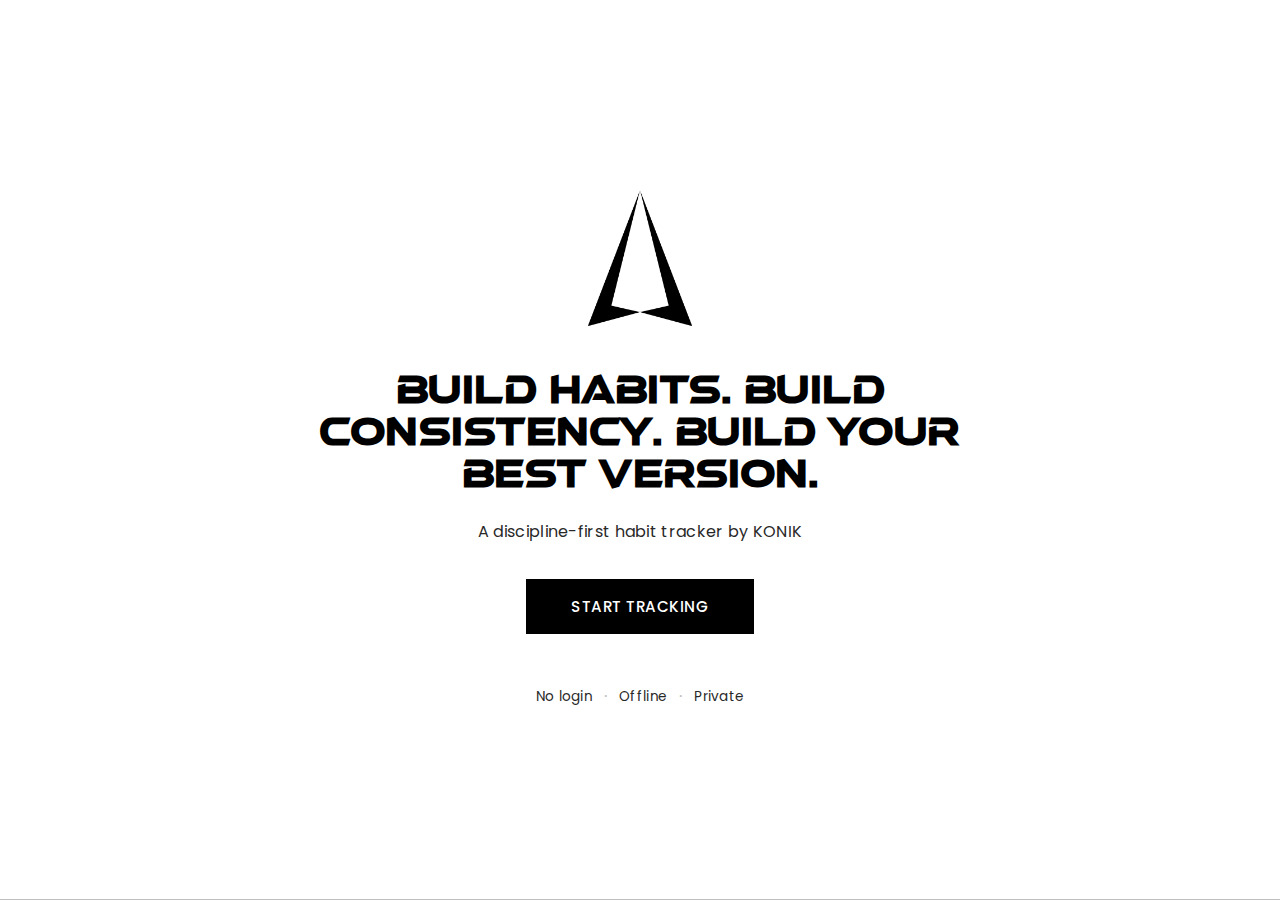
<file: index.html>
<!DOCTYPE html>
<html lang="en">
<head>
    <meta charset="UTF-8">
    <meta name="viewport" content="width=device-width, initial-scale=1.0">
    <meta name="description" content="A discipline-first habit tracker by KONIK. Build consistency through systematic tracking. No login. Offline. Private.">
    <meta name="keywords" content="habit tracker, discipline, consistency, KONIK, progress tracking, habits">
    <meta name="author" content="KONIK">
    <meta name="theme-color" content="#000000">
    <title>KONIK Progress Tracker - Make It Happen</title>
    <link rel="stylesheet" href="styles.css">
    <link rel="preconnect" href="https://fonts.googleapis.com">
    <link rel="preconnect" href="https://fonts.gstatic.com" crossorigin>
    <link href="https://fonts.googleapis.com/css2?family=Poppins:wght@300;400;500;600;700&display=swap" rel="stylesheet">
</head>
<body>
    <!-- Hero Landing Section -->
    <section class="hero-section">
        <div class="hero-container">
            <img src="KONIK NEW - BLACK.png" alt="KONIK" class="hero-logo">
            <h1 class="hero-headline">Build habits. Build consistency. Build your best version.</h1>
            <p class="hero-subtext">A discipline-first habit tracker by KONIK</p>
            <button class="btn-hero" id="startTrackingBtn">Start Tracking</button>
            <div class="trust-labels">
                <span class="trust-label">No login</span>
                <span class="trust-separator">·</span>
                <span class="trust-label">Offline</span>
                <span class="trust-separator">·</span>
                <span class="trust-label">Private</span>
            </div>
        </div>
    </section>

    <script>
        // Redirect to app when Start Tracking is clicked
        document.getElementById('startTrackingBtn').addEventListener('click', () => {
            window.location.href = 'app.html';
        });
    </script>
</body>
</html>
</file>
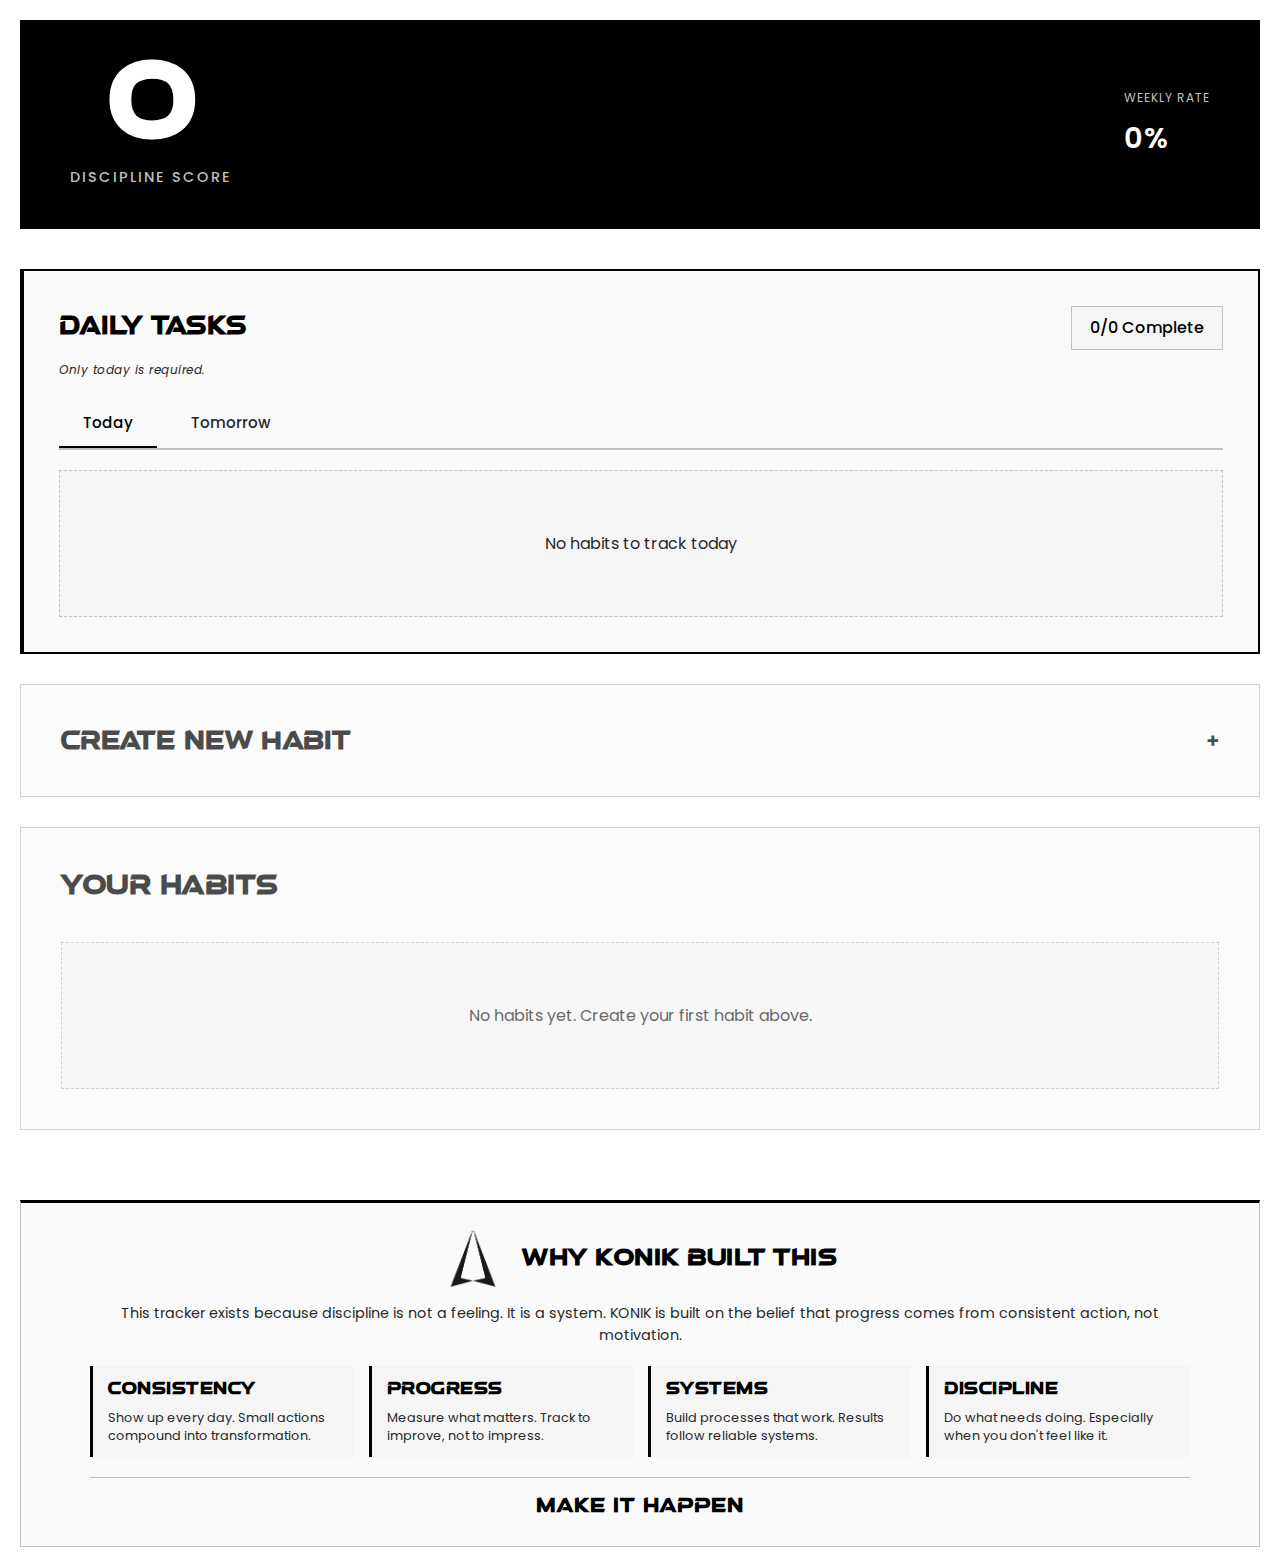
<file: app.html>
<!DOCTYPE html>
<html lang="en">

<head>
    <meta charset="UTF-8">
    <meta name="viewport" content="width=device-width, initial-scale=1.0">
    <meta name="description"
        content="A discipline-first habit tracker by KONIK. Build consistency through systematic tracking. No login. Offline. Private.">
    <meta name="keywords" content="habit tracker, discipline, consistency, KONIK, progress tracking, habits">
    <meta name="author" content="KONIK">
    <meta name="theme-color" content="#000000">
    <title>KONIK Progress Tracker - Make It Happen</title>
    <link rel="icon" href="KONIK NEW - WHITE.png" type="image/png">
    <link rel="stylesheet" href="styles.css">
    <link rel="stylesheet" href="styles-addon.css">
    <link rel="preconnect" href="https://fonts.googleapis.com">
    <link rel="preconnect" href="https://fonts.gstatic.com" crossorigin>
    <link href="https://fonts.googleapis.com/css2?family=Poppins:wght@300;400;500;600;700&display=swap"
        rel="stylesheet">
</head>

<body>
    <div class="container" id="mainApp">


        <div class="main-content">
            <!-- Discipline Score -->
            <section class="discipline-score-section">
                <div class="discipline-score-container">
                    <div class="score-display">
                        <div class="score-value" id="disciplineScore">0</div>
                        <div class="score-label">Discipline Score</div>
                    </div>
                    <div class="score-breakdown">
                        <div class="breakdown-item">
                            <span class="breakdown-label">Weekly Rate</span>
                            <span class="breakdown-value" id="weeklyScore">0%</span>
                        </div>
                    </div>
                </div>
            </section>


            <!-- Milestone Message -->
            <div id="milestoneMessage" class="milestone-message hidden">
                <div class="milestone-content">
                    <p class="milestone-text" id="milestoneText"></p>
                    <button class="milestone-dismiss" id="dismissMilestone">&times;</button>
                </div>
            </div>

            <!-- Daily Status -->
            <section class="daily-status-section priority-section">
                <div class="status-header">
                    <h2 id="dailyGreeting">Daily Tasks</h2>
                    <div class="daily-completion" id="dailyCompletion">0/0 Complete</div>
                </div>
                <p class="micro-text">Only today is required.</p>
                <div class="day-tabs">
                    <button class="day-tab active" data-day="today">Today</button>
                    <button class="day-tab tomorrow-tab" data-day="tomorrow">Tomorrow</button>
                </div>
                <div class="today-checklist" id="todayChecklist">
                    <p class="empty-state">No tasks scheduled</p>
                </div>
                <p class="tomorrow-note" id="tomorrowNote" style="display: none;">Tomorrow is planned, not completed.
                </p>
            </section>



            <!-- Add Habit Section -->
            <section class="add-habit-section secondary-section collapsible">
                <h2 class="section-toggle" data-section="add-habit">Create New Habit <span class="toggle-icon">+</span>
                </h2>
                <div class="section-content" id="addHabitContent" style="display: none;">
                    <div class="form-row">
                        <div class="form-field">
                            <label for="habitName" class="field-label">Habit Name</label>
                            <input type="text" id="habitName" placeholder="Enter habit name" maxlength="30">
                        </div>
                        <div class="form-field">
                            <label for="habitStartDate" class="field-label">Start Date</label>
                            <input type="date" id="habitStartDate" title="Start date for tracking this habit">
                        </div>
                    </div>
                    <div class="form-row">
                        <div class="form-field">
                            <label for="habitGoal" class="field-label">Days to Build Habit</label>
                            <input type="number" id="habitGoal" placeholder="66" min="1" value="66"
                                title="Number of consecutive days needed to form this habit (default: 66 days)">
                            <span class="field-hint">Scientific average: 66 days</span>
                        </div>
                    </div>
                    <div class="form-row">
                        <div class="form-field full-width">
                            <label for="habitWhy" class="field-label">Why This Matters</label>
                            <textarea id="habitWhy" placeholder="Define your purpose for building this habit"
                                maxlength="150" rows="3"></textarea>
                        </div>
                    </div>
                    <div class="form-row">
                        <button id="addHabitBtn" class="btn-primary">Add Habit</button>
                    </div>
                </div>
            </section>

            <!-- Habits List -->
            <section class="habits-section secondary-section">
                <h2>Your Habits</h2>
                <div id="habitsList" class="habits-list">
                    <p class="empty-state">No habits created</p>
                </div>
            </section>





            <!-- About KONIK -->
            <section class="about-konik-section">
                <div class="about-content">
                    <div style="text-align: center; margin-bottom: 15px;">
                        <img src="KONIK NEW - BLACK.png" alt="KONIK" class="about-logo">
                        <h2>Why KONIK Built This</h2>
                    </div>
                    <p class="about-intro">This tracker exists because discipline is not a feeling. It is a system.
                        KONIK is built on the belief that progress comes from consistent action, not motivation.</p>

                    <div class="pillars-grid">
                        <div class="pillar">
                            <h3>Consistency</h3>
                            <p>Show up every day. Small actions compound into transformation.</p>
                        </div>
                        <div class="pillar">
                            <h3>Progress</h3>
                            <p>Measure what matters. Track to improve, not to impress.</p>
                        </div>
                        <div class="pillar">
                            <h3>Systems</h3>
                            <p>Build processes that work. Results follow reliable systems.</p>
                        </div>
                        <div class="pillar">
                            <h3>Discipline</h3>
                            <p>Do what needs doing. Especially when you don't feel like it.</p>
                        </div>
                    </div>

                    <div class="about-footer">
                        <p class="konik-motto">Make It Happen</p>
                    </div>
                </div>
            </section>
        </div>
    </div>



    <script src="script.js?v=2"></script>
</body>

</html>
</file>
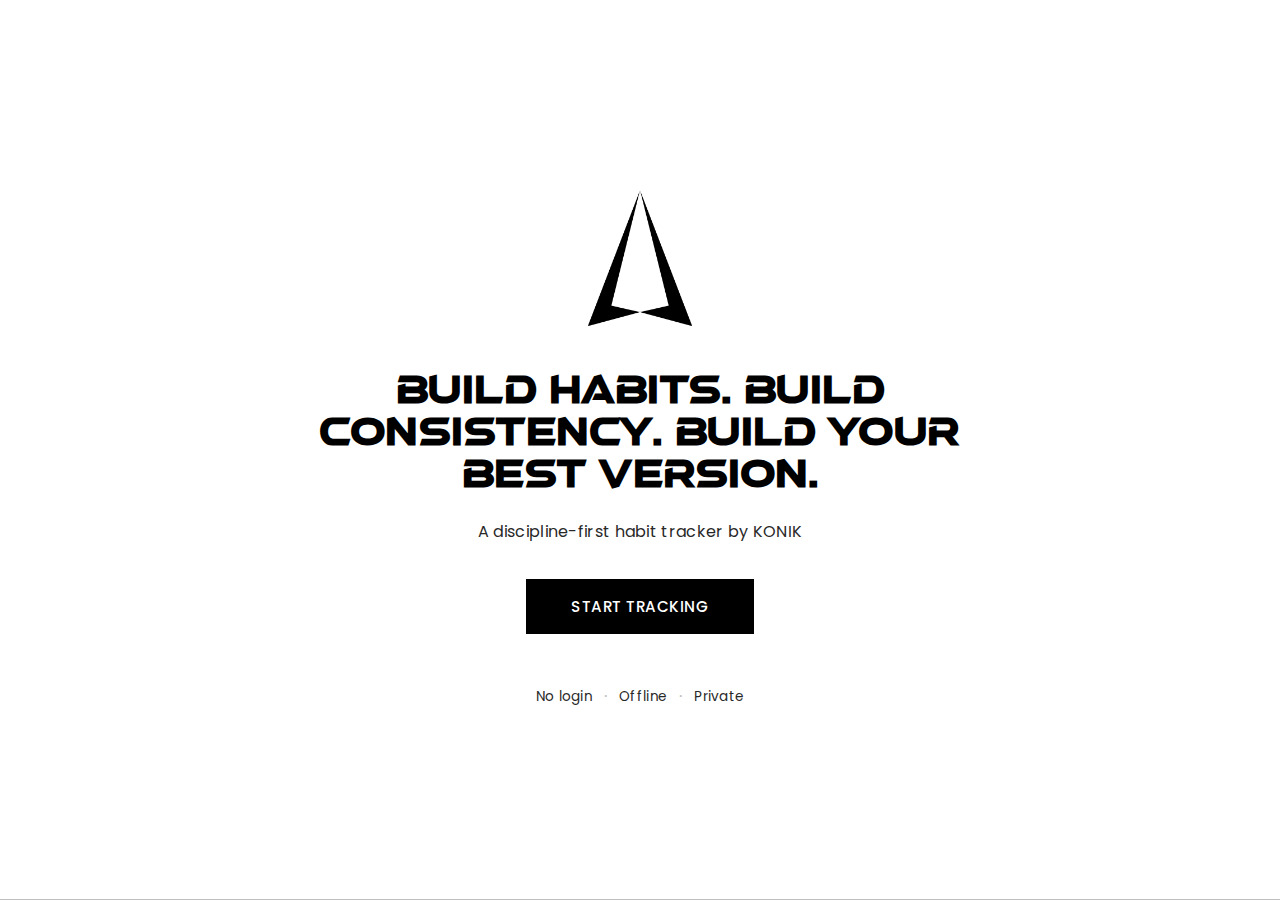
<file: landing.html>
<!DOCTYPE html>
<html lang="en">
<head>
    <meta charset="UTF-8">
    <meta name="viewport" content="width=device-width, initial-scale=1.0">
    <meta name="description" content="A discipline-first habit tracker by KONIK. Build consistency through systematic tracking. No login. Offline. Private.">
    <meta name="keywords" content="habit tracker, discipline, consistency, KONIK, progress tracking, habits">
    <meta name="author" content="KONIK">
    <meta name="theme-color" content="#000000">
    <title>KONIK Progress Tracker - Make It Happen</title>
    <link rel="stylesheet" href="styles.css">
    <link rel="preconnect" href="https://fonts.googleapis.com">
    <link rel="preconnect" href="https://fonts.gstatic.com" crossorigin>
    <link href="https://fonts.googleapis.com/css2?family=Poppins:wght@300;400;500;600;700&display=swap" rel="stylesheet">
</head>
<body>
    <!-- Hero Landing Section -->
    <section class="hero-section">
        <div class="hero-container">
            <img src="KONIK NEW - BLACK.png" alt="KONIK" class="hero-logo">
            <h1 class="hero-headline">Build habits. Build consistency. Build your best version.</h1>
            <p class="hero-subtext">A discipline-first habit tracker by KONIK</p>
            <button class="btn-hero" id="startTrackingBtn">Start Tracking</button>
            <div class="trust-labels">
                <span class="trust-label">No login</span>
                <span class="trust-separator">·</span>
                <span class="trust-label">Offline</span>
                <span class="trust-separator">·</span>
                <span class="trust-label">Private</span>
            </div>
        </div>
    </section>

    <script>
        // Redirect to app when Start Tracking is clicked
        document.getElementById('startTrackingBtn').addEventListener('click', () => {
            window.location.href = '/app';
        });
    </script>
</body>
</html>
</file>
<file: styles.css>
@font-face {
    font-family: 'Atmospheric';
    src: url('a-atmospheric-font-FONT/Atmospheric-YzMG4.otf') format('opentype'),
         url('a-atmospheric-font-FONT/Atmospheric-rg4aL.ttf') format('truetype');
    font-weight: normal;
    font-style: normal;
}

* {
    margin: 0;
    padding: 0;
    box-sizing: border-box;
}

:root {
    --primary: #000000;
    --secondary: #282828;
    --accent: #C0C0C0;
    --success: #C0C0C0;
    --danger: #000000;
    --background: #FFFFFF;
    --surface: #FAFAFA;
    --text-primary: #000000;
    --text-secondary: #282828;
    --border: #C0C0C0;
    --hover: #F5F5F5;
}

body {
    font-family: 'Poppins', -apple-system, BlinkMacSystemFont, 'Segoe UI', sans-serif;
    background-color: var(--background);
    color: var(--text-primary);
    line-height: 1.6;
    font-weight: 400;
}

/* Hero Landing Section */
.hero-section {
    min-height: 100vh;
    display: flex;
    align-items: center;
    justify-content: center;
    background-color: var(--background);
    border-bottom: 1px solid var(--border);
    padding: 40px 20px;
}

.hero-container {
    max-width: 800px;
    text-align: center;
    padding: 40px 20px;
}

.hero-logo {
    max-width: 140px;
    height: auto;
    margin-bottom: 35px;
}

.hero-headline {
    font-family: 'Atmospheric', 'Poppins', sans-serif;
    font-size: 2.2rem;
    line-height: 1.2;
    color: var(--primary);
    margin-bottom: 20px;
    font-weight: 700;
    letter-spacing: 0.5px;
}

.hero-subtext {
    font-size: 1rem;
    color: var(--text-secondary);
    margin-bottom: 35px;
    font-weight: 400;
    letter-spacing: 0.3px;
}

.btn-hero {
    padding: 16px 45px;
    background-color: var(--primary);
    color: white;
    border: none;
    border-radius: 0;
    font-size: 0.95rem;
    font-weight: 500;
    cursor: pointer;
    transition: background-color 0.2s;
    font-family: 'Poppins', sans-serif;
    letter-spacing: 0.5px;
    margin-bottom: 30px;
    text-transform: uppercase;
}

.btn-hero:hover {
    background-color: var(--secondary);
}

.trust-labels {
    display: flex;
    align-items: center;
    justify-content: center;
    gap: 12px;
    margin-top: 20px;
}

.trust-label {
    font-size: 0.85rem;
    color: var(--text-secondary);
    font-weight: 400;
    letter-spacing: 0.3px;
}

.trust-separator {
    color: var(--accent);
    font-size: 1rem;
}

.container {
    max-width: 1400px;
    margin: 0 auto;
    padding: 20px;
}

header {
    text-align: center;
    padding: 50px 20px 40px;
    background-color: var(--surface);
    border-radius: 0;
    margin-bottom: 40px;
    box-shadow: none;
    border-bottom: 1px solid var(--border);
}

.logo {
    max-width: 180px;
    height: auto;
    margin-bottom: 20px;
}

header h1 {
    font-family: 'Atmospheric', 'Poppins', sans-serif;
    font-size: 2rem;
    color: var(--primary);
    margin-bottom: 8px;
    font-weight: 700;
    letter-spacing: 0.5px;
}

.subtitle {
    color: var(--text-secondary);
    font-size: 0.95rem;
    font-weight: 400;
    letter-spacing: 0.3px;
}

/* KONIK Mode Toggle */
.konik-mode-toggle {
    display: flex;
    align-items: center;
    justify-content: center;
    gap: 12px;
    margin-top: 25px;
    padding-top: 20px;
    border-top: 1px solid var(--border);
}

.toggle-container {
    position: relative;
    display: inline-block;
    width: 50px;
    height: 26px;
    cursor: pointer;
}

.toggle-container input {
    opacity: 0;
    width: 0;
    height: 0;
}

.toggle-slider {
    position: absolute;
    top: 0;
    left: 0;
    right: 0;
    bottom: 0;
    background-color: var(--border);
    transition: background-color 0.3s;
    border: 1px solid var(--border);
}

.toggle-slider:before {
    position: absolute;
    content: "";
    height: 18px;
    width: 18px;
    left: 3px;
    bottom: 3px;
    background-color: white;
    transition: transform 0.3s;
}

.toggle-container input:checked + .toggle-slider {
    background-color: var(--primary);
    border-color: var(--primary);
}

.toggle-container input:checked + .toggle-slider:before {
    transform: translateX(24px);
}

.toggle-label {
    font-size: 0.9rem;
    font-weight: 500;
    color: var(--text-secondary);
    letter-spacing: 0.5px;
    text-transform: uppercase;
    transition: color 0.3s;
}

.toggle-container input:checked ~ .toggle-label,
.konik-mode-toggle:has(input:checked) .toggle-label {
    color: var(--primary);
    font-weight: 600;
}

.main-content {
    display: flex;
    flex-direction: column;
    gap: 30px;
}

/* Discipline Score Section */
.discipline-score-section {
    background-color: var(--primary);
    color: white;
    padding: 0;
    border: none;
    margin-bottom: 10px;
}

.discipline-score-container {
    display: flex;
    align-items: center;
    justify-content: space-between;
    padding: 40px 50px;
    gap: 50px;
}

.score-display {
    text-align: center;
    flex: 0 0 auto;
}

.score-value {
    font-family: 'Atmospheric', 'Poppins', sans-serif;
    font-size: 6rem;
    font-weight: 700;
    line-height: 1;
    color: white;
    margin-bottom: 10px;
    letter-spacing: -2px;
}

.score-label {
    font-size: 0.9rem;
    font-weight: 500;
    text-transform: uppercase;
    letter-spacing: 2px;
    color: var(--accent);
}

.score-breakdown {
    display: flex;
    gap: 40px;
    flex: 1;
    justify-content: flex-end;
}

.breakdown-item {
    display: flex;
    flex-direction: column;
    gap: 8px;
    align-items: flex-start;
}

.breakdown-label {
    font-size: 0.75rem;
    text-transform: uppercase;
    letter-spacing: 1px;
    color: var(--accent);
    font-weight: 400;
}

.breakdown-value {
    font-size: 1.8rem;
    font-weight: 600;
    color: white;
}

/* Milestone Message */
.milestone-message {
    background-color: var(--primary);
    color: white;
    padding: 0;
    margin-bottom: 20px;
    border: none;
    opacity: 1;
    transition: opacity 0.3s ease;
}

.milestone-message.hidden {
    display: none;
}

.milestone-content {
    padding: 25px 40px;
    display: flex;
    align-items: center;
    justify-content: space-between;
    gap: 20px;
}

.milestone-text {
    font-family: 'Atmospheric', 'Poppins', sans-serif;
    font-size: 1.3rem;
    font-weight: 500;
    letter-spacing: 0.5px;
    line-height: 1.4;
    margin: 0;
    color: white;
}

.milestone-dismiss {
    background: none;
    border: none;
    color: var(--accent);
    font-size: 2rem;
    cursor: pointer;
    padding: 0;
    width: 30px;
    height: 30px;
    display: flex;
    align-items: center;
    justify-content: center;
    transition: color 0.2s;
    flex-shrink: 0;
}

.milestone-dismiss:hover {
    color: white;
}

/* Priority Section - Today's Tasks Emphasis */
.priority-section {
    position: relative;
}

.priority-section::before {
    content: '';
    position: absolute;
    left: -3px;
    top: 0;
    bottom: 0;
    width: 3px;
    background-color: var(--primary);
}

/* Secondary Sections - Dimmed */
.secondary-section {
    opacity: 0.7;
    transition: opacity 0.3s;
}

.secondary-section:hover {
    opacity: 1;
}

/* Micro Text */
.micro-text {
    font-size: 0.75rem;
    color: var(--text-secondary);
    font-weight: 400;
    letter-spacing: 0.5px;
    margin: -15px 0 20px 0;
    font-style: italic;
}

/* KONIK Mode - Hide Future Elements */
body.konik-mode .tomorrow-tab {
    display: none;
}

body.konik-mode .future-day {
    display: none;
}

body.konik-mode .day-cell:not(.today) {
    display: none;
}

body.konik-mode .day-tabs {
    border-bottom: none;
}

/* KONIK Mode - Enhanced Today Cell */
body.konik-mode .day-cell.today {
    width: 45px;
    height: 45px;
    font-size: 1rem;
    font-weight: 500;
    border: 2px solid var(--primary);
}

body.konik-mode .day-cell.today.completed {
    background-color: var(--primary);
    border-color: var(--primary);
}

/* KONIK Mode - Simplified Grid */
body.konik-mode .days-grid {
    justify-content: center;
    padding: 10px 0;
}

body.konik-mode .habit-tracker-column {
    display: flex;
    align-items: center;
    justify-content: center;
}

/* Daily Status Section */
.daily-status-section {
    background-color: var(--surface);
    padding: 35px;
    border-radius: 0;
    box-shadow: none;
    border: 2px solid var(--primary);
    border-left: 4px solid var(--primary);
}

.status-header {
    display: flex;
    justify-content: space-between;
    align-items: center;
    margin-bottom: 25px;
    flex-wrap: wrap;
    gap: 15px;
}

.status-header h2 {
    font-family: 'Atmospheric', 'Poppins', sans-serif;
    color: var(--primary);
    font-size: 1.4rem;
    margin: 0;
    font-weight: 600;
    letter-spacing: 0.3px;
}

.daily-completion {
    font-size: 1rem;
    font-weight: 500;
    color: var(--text-primary);
    padding: 8px 18px;
    background-color: var(--hover);
    border-radius: 0;
    border: 1px solid var(--border);
}

.day-tabs {
    display: flex;
    gap: 10px;
    margin-bottom: 20px;
    border-bottom: 2px solid var(--border);
}

.day-tab {
    padding: 12px 24px;
    background: none;
    border: none;
    border-bottom: 2px solid transparent;
    font-size: 0.95rem;
    font-weight: 500;
    color: var(--text-secondary);
    cursor: pointer;
    transition: all 0.2s;
    font-family: 'Poppins', sans-serif;
}

.day-tab:hover {
    color: var(--primary);
    background-color: transparent;
}

.day-tab.active {
    color: var(--primary);
    border-bottom-color: var(--primary);
}

.today-checklist {
    display: flex;
    flex-direction: column;
    gap: 12px;
}

.task-item {
    display: flex;
    align-items: center;
    justify-content: space-between;
    gap: 15px;
    padding: 18px 20px;
    background-color: var(--hover);
    border-radius: 0;
    border-left: 2px solid var(--border);
    transition: all 0.2s;
}

.task-item:hover {
    background-color: #F0F0F0;
    transform: translateX(2px);
    box-shadow: none;
    border-left-color: var(--primary);
}

.task-item.completed {
    background-color: var(--surface);
    border-left-color: var(--primary);
    border-left-width: 3px;
}

.task-info {
    flex: 1;
    display: flex;
    flex-direction: column;
    gap: 6px;
}

.task-name {
    font-weight: 500;
    font-size: 1rem;
    color: var(--primary);
}

.task-streak {
    font-size: 0.8rem;
    color: var(--text-secondary);
    font-weight: 400;
}

.task-why {
    font-size: 0.75rem;
    color: var(--text-secondary);
    font-style: italic;
    margin-top: 4px;
    display: block;
    opacity: 0.85;
    line-height: 1.4;
}

.btn-complete {
    padding: 10px 24px;
    background-color: var(--primary);
    color: white;
    border: none;
    border-radius: 0;
    font-size: 0.9rem;
    font-weight: 500;
    cursor: pointer;
    transition: all 0.2s;
    white-space: nowrap;
    font-family: 'Poppins', sans-serif;
    letter-spacing: 0.3px;
}

.btn-complete:hover {
    background-color: var(--secondary);
    transform: none;
}

.btn-complete.completed {
    background-color: var(--accent);
    color: var(--primary);
    cursor: default;
}

.btn-complete.completed:hover {
    background-color: var(--accent);
    transform: none;
}

/* Add Habit Section */
.add-habit-section {
    background-color: var(--surface);
    padding: 10px;
    border-radius: 0;
    box-shadow: none;
    border: 1px solid var(--border);
}
.toggle-icon {
    padding-right: 30px;
}

.add-habit-section h2 {
    padding-left: 30px;
    margin-top: 30px;
    margin-bottom: 30px;
    color: var(--primary);
    font-size: 1.5rem;
    font-family: 'Atmospheric', 'Poppins', sans-serif;
    font-weight: 600;
    letter-spacing: 0.5px;
}

/* Form Structure */
.form-row {
    display: grid;
    grid-template-columns: repeat(auto-fit, minmax(250px, 1fr));
    gap: 25px;
    margin-bottom: 25px;
}

.form-field {
    display: flex;
    flex-direction: column;
    gap: 8px;
}

.form-field.full-width {
    grid-column: 1 / -1;
}

.field-label {
    font-size: 0.9rem;
    font-weight: 600;
    color: var(--primary);
    letter-spacing: 0.3px;
    text-transform: uppercase;
}

.field-hint {
    font-size: 0.8rem;
    color: var(--text-secondary);
    font-style: italic;
    margin-top: -4px;
}

/* Legacy input groups for compatibility */
.input-group {
    display: flex;
    gap: 15px;
    flex-wrap: wrap;
}

.input-group-why {
    margin-top: 15px;
}

/* Graph Section */
.graph-section {
    background-color: var(--surface);
    padding: 35px;
    border-radius: 0;
    box-shadow: none;
    border: 1px solid var(--border);
}

.graph-section h2 {
    margin-bottom: 25px;
    color: var(--primary);
    font-size: 1.4rem;
    font-family: 'Atmospheric', 'Poppins', sans-serif;
    font-weight: 600;
    letter-spacing: 0.3px;
}

#progressChart {
    width: 100%;
    height: auto;
    max-width: 100%;
}

.add-habit-section h2 {
    margin-bottom: 25px;
    color: var(--primary);
    font-size: 1.4rem;
    font-family: 'Atmospheric', 'Poppins', sans-serif;
    font-weight: 600;
    letter-spacing: 0.3px;
}

.input-group {
    display: flex;
    gap: 15px;
    flex-wrap: wrap;
}

.input-group-why {
    margin-top: 15px;
}

input[type="text"],
input[type="number"],
input[type="date"],
textarea {
    width: 100%;
    padding: 14px 18px;
    border: 2px solid var(--border);
    border-radius: 0;
    font-size: 0.95rem;
    transition: all 0.3s ease;
    font-family: 'Poppins', sans-serif;
    background-color: white;
    color: var(--primary);
}

textarea {
    resize: vertical;
    line-height: 1.6;
    min-height: 80px;
}

input[type="text"]:focus,
input[type="number"]:focus,
input[type="date"]:focus,
textarea:focus {
    outline: none;
    border-color: var(--primary);
    background-color: var(--hover);
    box-shadow: 0 0 0 3px rgba(38, 70, 83, 0.1);
}

input[type="text"]::placeholder,
input[type="number"]::placeholder,
textarea::placeholder {
    color: var(--text-secondary);
    opacity: 0.6;
}

input[type="number"] {
    cursor: text;
}

input[type="date"] {
    cursor: pointer;
    position: relative;
}

input[type="date"]::-webkit-calendar-picker-indicator {
    cursor: pointer;
    opacity: 0.6;
    transition: opacity 0.2s;
}

input[type="date"]::-webkit-calendar-picker-indicator:hover {
    opacity: 1;
}

.btn-primary {
    padding: 14px 40px;
    background-color: var(--primary);
    color: white;
    border: none;
    border-radius: 0;
    font-size: 0.95rem;
    font-weight: 600;
    cursor: pointer;
    transition: all 0.3s ease;
    font-family: 'Poppins', sans-serif;
    letter-spacing: 0.5px;
    text-transform: uppercase;
}

.btn-primary:hover {
    background-color: var(--secondary);
    transform: translateY(-2px);
    box-shadow: 0 4px 12px rgba(38, 70, 83, 0.2);
}

.btn-primary:active {
    transform: translateY(0);
    box-shadow: 0 2px 6px rgba(38, 70, 83, 0.2);
}

/* Weekly Summary Section */
.weekly-summary-section {
    background-color: var(--surface);
    padding: 35px;
    border-radius: 0;
    box-shadow: none;
    border: 1px solid var(--border);
}

.weekly-summary-section h2 {
    margin-bottom: 25px;
    color: var(--primary);
    font-size: 1.4rem;
    font-family: 'Atmospheric', 'Poppins', sans-serif;
    font-weight: 600;
    letter-spacing: 0.3px;
}

.week-grid {
    display: grid;
    grid-template-columns: repeat(7, 1fr);
    gap: 10px;
    margin-bottom: 20px;
}

.week-day {
    text-align: center;
}

.week-day-name {
    font-size: 0.85rem;
    color: var(--text-secondary);
    margin-bottom: 8px;
    font-weight: 600;
}

.week-day-cell {
    padding: 15px 10px;
    border-radius: 0;
    font-weight: 500;
    font-size: 0.9rem;
    transition: transform 0.2s;
    border: 1px solid var(--border);
}

.week-day-cell:hover {
    transform: none;
}

.week-day-cell.none {
    background-color: var(--hover);
    color: var(--text-secondary);
}

.week-day-cell.low {
    background-color: #E8E8E8;
    color: var(--primary);
}

.week-day-cell.medium {
    background-color: var(--accent);
    color: var(--primary);
}

.week-day-cell.high {
    background-color: var(--secondary);
    color: white;
}

.week-day-cell.full {
    background-color: var(--primary);
    color: white;
}

.week-day.today .week-day-name {
    color: var(--primary);
    font-weight: 600;
}

.week-day.today .week-day-cell {
    border: 2px solid var(--primary);
}

.week-stats {
    display: flex;
    justify-content: space-around;
    gap: 20px;
    padding: 20px;
    background-color: var(--hover);
    border-radius: 0;
    border: 1px solid var(--border);
}

.week-stat-item {
    display: flex;
    flex-direction: column;
    align-items: center;
    gap: 5px;
}

.week-stat-item span {
    color: var(--text-secondary);
    font-size: 0.85rem;
    font-weight: 400;
}

.week-stat-item strong {
    color: var(--primary);
    font-size: 1.5rem;
    font-weight: 600;
}



.stat-card {
    background-color: var(--surface);
    padding: 28px;
    border-radius: 0;
    text-align: center;
    box-shadow: none;
    border: 1px solid var(--border);
}

.stat-card h3 {
    font-size: 0.8rem;
    color: var(--text-secondary);
    text-transform: uppercase;
    letter-spacing: 1px;
    margin-bottom: 12px;
    font-weight: 500;
}

.stat-value {
    font-size: 2.2rem;
    font-weight: 600;
    color: var(--primary);
}

/* Habits Section */
.habits-section {
    background-color: var(--surface);
    padding: 40px;
    border-radius: 0;
    box-shadow: none;
    border: 1px solid var(--border);
}

.habits-section h2 {
    margin-bottom: 35px;
    color: var(--primary);
    font-size: 1.5rem;
    font-family: 'Atmospheric', 'Poppins', sans-serif;
    font-weight: 600;
    letter-spacing: 0.5px;
}

.habits-list {
    display: flex;
    flex-direction: column;
    gap: 16px;
}

.empty-state {
    text-align: center;
    color: var(--text-secondary);
    padding: 60px 20px;
    font-size: 1rem;
    font-weight: 400;
    background-color: var(--hover);
    border: 1px dashed var(--border);
}

/* Habit Row - Card Style Layout */
.habit-row {
    background: #ffffff;
    border-radius: 10px;
    box-shadow: 0 2px 8px rgba(0, 0, 0, 0.1);
    margin-bottom: 15px;
    transition: box-shadow 0.3s ease;
}

.habit-row:hover {
    box-shadow: 0 4px 16px rgba(0, 0, 0, 0.15);
}

.habit-row:last-child {
    margin-bottom: 0;
}

.habit-compact-view {
    display: flex;
    justify-content: space-between;
    align-items: center;
    padding: 15px 20px;
    cursor: pointer;
    user-select: none;
    transition: background 0.2s ease;
}

.habit-compact-view:hover {
    background: #f8f9fa;
    border-radius: 10px;
}

.habit-compact-left {
    display: flex;
    align-items: center;
    gap: 12px;
    flex: 0 0 auto;
}

.habit-expand-icon {
    font-size: 20px;
    font-weight: bold;
    color: var(--primary-color);
    width: 24px;
    text-align: center;
    flex-shrink: 0;
}

.habit-compact-info {
    display: flex;
    flex-direction: column;
    gap: 4px;
}

.habit-compact-name {
    font-size: 16px;
    font-weight: 600;
    color: #333;
}

.habit-compact-progress {
    font-size: 13px;
    color: #666;
    font-weight: 500;
}

.habit-compact-quote {
    display: flex;
    align-items: center;
    gap: 8px;
    flex: 1;
    max-width: 600px;
    margin-left: 20px;
}

.quote-icon {
    font-size: 18px;
    flex-shrink: 0;
}

.quote-text {
    font-size: 13px;
    font-style: italic;
    color: #555;
    line-height: 1.4;
}

.habit-expanded-view {
    display: flex;
    gap: 20px;
    padding: 0 20px 20px 20px;
}

/* Habit Info Column - Left side metadata */
.habit-info-column {
    flex: 0 0 320px;
    display: flex;
    flex-direction: column;
    justify-content: space-between;
    padding: 24px;
    background-color: white;
    border-right: 2px solid var(--border);
}

.habit-meta {
    flex: 1;
}

.habit-title {
    font-size: 1.15rem;
    font-weight: 600;
    color: var(--primary);
    margin-bottom: 10px;
    letter-spacing: 0.3px;
    line-height: 1.3;
}

.habit-description {
    font-size: 0.85rem;
    color: var(--text-secondary);
    font-style: italic;
    margin-bottom: 12px;
    line-height: 1.5;
    opacity: 0.85;
}

.habit-metadata {
    display: flex;
    flex-direction: column;
    gap: 6px;
    margin-top: 12px;
}

.meta-item {
    font-size: 0.8rem;
    color: var(--text-secondary);
}

.meta-item strong {
    color: var(--primary);
    font-weight: 600;
    margin-right: 4px;
}

.habit-actions {
    display: flex;
    gap: 10px;
    margin-top: 12px;
}

/* Legacy habit name column for compatibility */
.habit-name-column {
    flex: 0 0 280px;
    display: flex;
    align-items: center;
    justify-content: space-between;
    padding: 20px 24px;
    background-color: white;
    position: sticky;
    left: 0;
    z-index: 10;
    border-right: 2px solid var(--border);
    gap: 12px;
}

.habit-info {
    flex: 1;
    min-width: 0;
}

.habit-title {
    font-size: 1.05rem;
    font-weight: 600;
    color: var(--primary);
    margin-bottom: 6px;
    white-space: nowrap;
    overflow: hidden;
    text-overflow: ellipsis;
    letter-spacing: 0.2px;
}

.habit-stats {
    font-size: 0.8rem;
    color: var(--text-secondary);
    font-weight: 500;
}

.habit-why {
    font-size: 0.78rem;
    color: var(--text-secondary);
    font-style: italic;
    margin-top: 8px;
    line-height: 1.5;
    max-width: 240px;
    display: -webkit-box;
    -webkit-line-clamp: 2;
    -webkit-box-orient: vertical;
    overflow: hidden;
    opacity: 0.75;
}

.habit-name-column:hover .habit-why {
    opacity: 1;
    color: var(--primary);
}

.btn-delete-small {
    padding: 8px 14px;
    background-color: var(--primary);
    color: white;
    border: none;
    border-radius: 0;
    font-size: 0.75rem;
    cursor: pointer;
    transition: all 0.2s ease;
    white-space: nowrap;
    font-family: 'Poppins', sans-serif;
    font-weight: 500;
    letter-spacing: 0.3px;
    text-transform: uppercase;
}

.btn-delete-small:hover {
    background-color: var(--secondary);
    transform: scale(1.05);
}

/* Tracker Grid - Scrollable with Weekly Markers */
.habit-tracker-column {
    flex: 1;
    overflow-x: auto;
    overflow-y: hidden;
    padding: 20px 24px;
    background-color: white;
}

.days-scroll-container {
    min-width: max-content;
}

.days-grid-with-markers {
    display: grid;
    grid-template-columns: repeat(auto-fill, 50px);
    gap: 0;
    align-items: start;
}

.week-marker {
    grid-column: span 7;
    font-size: 0.75rem;
    font-weight: 600;
    color: var(--primary);
    text-transform: uppercase;
    letter-spacing: 0.5px;
    padding: 8px 0 12px 0;
    border-bottom: 2px solid var(--primary);
    margin-bottom: 12px;
    background-color: var(--surface);
}

.days-grid-with-markers .day-cell {
    margin: 4px;
}

.habit-tracker-column::-webkit-scrollbar {
    height: 10px;
}

.habit-tracker-column::-webkit-scrollbar-track {
    background: var(--hover);
    border-radius: 0;
}

.habit-tracker-column::-webkit-scrollbar-thumb {
    background: var(--primary);
    border-radius: 0;
    opacity: 0.7;
}

.habit-tracker-column::-webkit-scrollbar-thumb:hover {

    .week-grid {
        grid-template-columns: repeat(7, 1fr);
        gap: 5px;
    }

    .week-day-cell {
        padding: 10px 5px;
        font-size: 0.75rem;
    }

    .week-stats {
        flex-direction: column;
    }

    .stats-section {
        grid-template-columns: repeat(auto-fit, minmax(140px, 1fr));
    }
    background: var(--primary);
}

.days-grid {
    display: inline-flex;
    gap: 8px;
    min-width: max-content;
}

.day-cell {
    width: 40px;
    height: 40px;
    border: 2px solid var(--border);
    border-radius: 0;
    display: flex;
    align-items: center;
    justify-content: center;
    cursor: pointer;
    transition: all 0.25s ease;
    background-color: white;
    font-size: 0.85rem;
    color: var(--text-secondary);
    flex-shrink: 0;
    font-weight: 500;
}

.day-cell:hover {
    border-color: var(--primary);
    transform: scale(1.05);
    background-color: var(--hover);
    box-shadow: 0 2px 6px rgba(0,0,0,0.1);
}

.day-cell.completed {
    background-color: var(--primary);
    border-color: var(--primary);
    color: white;
    font-weight: 600;
}

.day-cell.completed:hover {
    background-color: var(--secondary);
    border-color: var(--secondary);
}

.day-cell.past-day:not(.completed) {
    opacity: 0.4;
    cursor: not-allowed;
    background-color: #f5f5f5;
    border-color: #e0e0e0;
}

.day-cell.past-day:not(.completed):hover {
    background-color: #f5f5f5;
    border-color: #e0e0e0;
    transform: none;
    box-shadow: none;
    cursor: not-allowed;
}

.day-cell.today {
    border-color: var(--primary);
    border-width: 3px;
    box-shadow: 0 0 0 2px rgba(38, 70, 83, 0.1);
}

/* Header Row for Column Labels */
.habits-header-row {
    display: flex;
    border-bottom: 2px solid var(--primary);
    background-color: var(--hover);
    font-weight: 500;
    position: sticky;
    top: 0;
    z-index: 20;
}

.header-name-column {
    flex: 0 0 250px;
    padding: 15px 20px;
    background-color: var(--hover);
    position: sticky;
    left: 0;
    z-index: 21;
    border-right: 1px solid var(--border);
    font-size: 0.9rem;
    color: var(--primary);
    font-weight: 500;
}

.header-tracker-column {
    flex: 1;
    padding: 15px 20px;
    font-size: 0.9rem;
    color: var(--primary);
    overflow: hidden;
    font-weight: 500;
}

/* Responsive */
@media (max-width: 768px) {
    .milestone-content {
        padding: 20px 20px;
        gap: 15px;
    }

    .milestone-text {
        font-size: 1.1rem;
    }

    .discipline-score-container {
        flex-direction: column;
        padding: 30px 20px;
        gap: 25px;
        text-align: center;
    }

    .score-display {
        width: 100%;
    }

    .score-value {
        font-size: 4.5rem;
    }

    .score-breakdown {
        width: 100%;
        flex-direction: column;
        gap: 15px;
        align-items: center;
    }

    .breakdown-item {
        width: 100%;
        flex-direction: row;
        justify-content: space-between;
        align-items: center;
        padding: 10px 0;
        border-bottom: 1px solid rgba(192, 192, 192, 0.3);
    }

    .breakdown-item:last-child {
        border-bottom: none;
    }

    .breakdown-value {
        font-size: 1.5rem;
    }

    .main-content {
        display: flex;
        flex-direction: column;
    }

    /* Mobile Priority Order */
    .discipline-score-section {
        order: 0;
    }

    .priority-section {
        order: 1;
    }

    .add-habit-section {
        order: 2;
    }

    .stats-section {
        order: 3;
    }

    .graph-section {
        order: 4;
    }

    .weekly-summary-section {
        order: 5;
    }

    .habits-section {
        order: 6;
    }

    .reflections-section {
        order: 7;
    }

    .about-konik-section {
        order: 8;
        padding: 20px 15px;
    }

    .about-content {
        max-width: 100%;
    }

    .about-logo {
        max-width: 50px;
        margin-right: 10px;
    }

    .about-konik-section h2 {
        font-size: 1.1rem;
    }

    .about-intro {
        font-size: 0.85rem;
        margin-bottom: 15px;
        margin-top: 12px;
    }

    .pillars-grid {
        grid-template-columns: 1fr;
        gap: 10px;
        margin-bottom: 15px;
    }

    .pillar {
        padding: 10px 12px;
    }

    .pillar h3 {
        font-size: 0.9rem;
        margin-bottom: 5px;
    }

    .pillar p {
        font-size: 0.75rem;
        line-height: 1.4;
    }

    .konik-motto {
        font-size: 1rem;
    }

    .about-footer {
        padding-top: 12px;
    }

    /* Habits section mobile responsive */
    .habit-compact-view {
        flex-direction: column;
        align-items: flex-start;
        padding: 12px 15px;
        gap: 10px;
    }

    .habit-compact-left {
        width: 100%;
    }

    .habit-compact-quote {
        margin-left: 36px;
        max-width: 100%;
        width: 100%;
    }

    .quote-text {
        font-size: 0.75rem;
    }

    .habit-compact-name {
        font-size: 0.95rem;
    }

    .habit-compact-progress {
        font-size: 0.75rem;
    }

    .habit-expanded-view {
        flex-direction: column;
        padding: 0 15px 15px 15px;
        gap: 15px;
    }

    .habit-info-column {
        width: 100%;
    }

    .habit-tracker-column {
        width: 100%;
    }

    .days-scroll-container {
        overflow-x: auto;
        -webkit-overflow-scrolling: touch;
    }

    .habit-metadata {
        flex-direction: column;
        gap: 8px;
    }

    .meta-item {
        font-size: 0.8rem;
    }

    .habit-description {
        font-size: 0.85rem;
    }

    /* Enhance priority section on mobile */
    .daily-status-section {
        border: 3px solid var(--primary);
        border-left: 5px solid var(--primary);
        margin-bottom: 10px;
    }

    .modal-content {
        width: 95%;
        margin: 20px auto;
        max-height: 90vh;
    }

    .hero-logo {
        max-width: 150px;
        margin-bottom: 35px;
    }

    .hero-headline {
        font-size: 2rem;
        margin-bottom: 20px;
    }

    .hero-subtext {
        font-size: 0.95rem;
        margin-bottom: 35px;
    }

    .btn-hero {
        padding: 16px 40px;
        font-size: 0.95rem;
        width: 100%;
        max-width: 300px;
    }

    .trust-labels {
        flex-wrap: wrap;
        gap: 10px;
    }

    .trust-label {
        font-size: 0.85rem;
    }

    .logo {
        max-width: 140px;
    }

    header h1 {
        font-size: 1.6rem;
    }

    .subtitle {
        font-size: 0.85rem;
    }

    .input-group {
        flex-direction: column;
    }

    input[type="number"] {
        flex: 1;
    }

    .habit-name-column {
        flex: 0 0 180px;
    }

    .header-name-column {
        flex: 0 0 180px;
    }

    .habit-title {
        font-size: 0.95rem;
    }

    .day-cell {
        width: 30px;
        height: 30px;
        font-size: 0.7rem;
    }

    .task-item {
        flex-direction: column;
        align-items: stretch;
    }

    .task-info {
        align-items: flex-start;
    }

    .btn-complete {
        width: 100%;
    }

    .week-grid {
        grid-template-columns: repeat(7, 1fr);
        gap: 5px;
    }

    .week-day-cell {
        padding: 10px 5px;
        font-size: 0.75rem;
    }

    .week-stats {
        flex-direction: column;
    }

    .stats-section {
        grid-template-columns: repeat(auto-fit, minmax(140px, 1fr));
    }
}

/* Weekly Reflections Section */
.reflections-section {
    background-color: var(--surface);
    padding: 35px;
    border-radius: 0;
    box-shadow: none;
    border: 1px solid var(--border);
}

.reflections-section h2 {
    margin-bottom: 20px;
    color: var(--primary);
    font-size: 1.4rem;
    font-family: 'Atmospheric', 'Poppins', sans-serif;
    font-weight: 600;
    letter-spacing: 0.3px;
}

.reflections-list {
    margin-top: 25px;
    display: flex;
    flex-direction: column;
    gap: 20px;
}

.reflection-card {
    padding: 25px;
    background-color: var(--hover);
    border: 1px solid var(--border);
    border-left: 3px solid var(--primary);
}

.reflection-date {
    font-size: 0.85rem;
    color: var(--text-secondary);
    font-weight: 500;
    margin-bottom: 15px;
    text-transform: uppercase;
    letter-spacing: 0.5px;
}

.reflection-item {
    margin-bottom: 15px;
}

.reflection-item:last-child {
    margin-bottom: 0;
}

.reflection-label {
    font-size: 0.8rem;
    color: var(--text-secondary);
    font-weight: 500;
    text-transform: uppercase;
    letter-spacing: 0.5px;
    margin-bottom: 5px;
    display: block;
}

.reflection-text {
    font-size: 0.95rem;
    color: var(--text-primary);
    line-height: 1.5;
    font-style: italic;
}

/* Reflection Modal */
.modal {
    display: none;
    position: fixed;
    z-index: 1000;
    left: 0;
    top: 0;
    width: 100%;
    height: 100%;
    background-color: rgba(0, 0, 0, 0.6);
    overflow: auto;
}

.modal.active {
    display: block;
}

.modal-content {
    background-color: var(--surface);
    margin: 60px auto;
    width: 90%;
    max-width: 600px;
    border: 2px solid var(--primary);
}

.modal-header {
    padding: 25px 30px;
    border-bottom: 1px solid var(--border);
    display: flex;
    justify-content: space-between;
    align-items: center;
}

.modal-header h2 {
    font-family: 'Atmospheric', 'Poppins', sans-serif;
    font-size: 1.5rem;
    color: var(--primary);
    margin: 0;
    font-weight: 600;
}

.modal-close {
    background: none;
    border: none;
    font-size: 2rem;
    color: var(--text-secondary);
    cursor: pointer;
    line-height: 1;
    padding: 0;
    width: 30px;
    height: 30px;
    display: flex;
    align-items: center;
    justify-content: center;
    transition: color 0.2s;
}

.modal-close:hover {
    color: var(--primary);
}

.modal-body {
    padding: 30px;
}

.reflection-field {
    margin-bottom: 25px;
}

.reflection-field:last-child {
    margin-bottom: 0;
}

.reflection-field label {
    display: block;
    font-size: 0.9rem;
    font-weight: 500;
    color: var(--primary);
    margin-bottom: 10px;
    letter-spacing: 0.3px;
}

.reflection-field textarea {
    width: 100%;
    min-height: 80px;
}

.modal-footer {
    padding: 20px 30px;
    border-top: 1px solid var(--border);
    display: flex;
    justify-content: flex-end;
}

/* About KONIK Section */
.about-konik-section {
    background-color: var(--surface);
    padding: 25px 30px;
    border-radius: 0;
    box-shadow: none;
    border: 1px solid var(--border);
    border-top: 3px solid var(--primary);
    margin-top: 40px;
}

.about-content {
    max-width: 1100px;
    margin: 0 auto;
}

.about-logo {
    max-width: 60px;
    height: auto;
    margin-bottom: 0;
    margin-right: 15px;
    opacity: 0.9;
    display: inline-block;
    vertical-align: middle;
}

.about-konik-section h2 {
    font-family: 'Atmospheric', 'Poppins', sans-serif;
    font-size: 1.3rem;
    color: var(--primary);
    margin-bottom: 0;
    font-weight: 600;
    letter-spacing: 0.5px;
    display: inline-block;
    vertical-align: middle;
}

.about-intro {
    font-size: 0.9rem;
    line-height: 1.5;
    color: var(--text-secondary);
    margin-bottom: 20px;
    margin-top: 15px;
    text-align: center;
}

.pillars-grid {
    display: grid;
    grid-template-columns: repeat(4, 1fr);
    gap: 15px;
    margin-bottom: 20px;
    text-align: left;
}

.pillar {
    padding: 12px 15px;
    background-color: var(--hover);
    border-left: 3px solid var(--primary);
}

.pillar h3 {
    font-family: 'Atmospheric', 'Poppins', sans-serif;
    font-size: 0.95rem;
    color: var(--primary);
    margin-bottom: 6px;
    font-weight: 600;
    letter-spacing: 0.5px;
}

.pillar p {
    font-size: 0.8rem;
    line-height: 1.4;
    color: var(--text-secondary);
    margin: 0;
}

.about-footer {
    padding-top: 15px;
    border-top: 1px solid var(--border);
    text-align: center;
}

.konik-motto {
    font-family: 'Atmospheric', 'Poppins', sans-serif;
    font-size: 1.1rem;
    color: var(--primary);
    font-weight: 600;
    letter-spacing: 1px;
    margin: 0;
}
</file>
<file: styles-addon.css>
/* KONIK Simplified UI - Additional Styles */

/* Tomorrow Note */
.tomorrow-note {
    text-align: center;
    font-size: 0.9rem;
    color: var(--text-secondary);
    font-style: italic;
    padding: 15px;
    background-color: var(--surface);
    border-radius: 4px;
    margin-top: 15px;
}

/* Core Stats Section */
.core-stats-section {
    display: grid;
    grid-template-columns: repeat(auto-fit, minmax(200px, 1fr));
    gap: 20px;
    margin-bottom: 0;
}

.core-stats-section .stat-card {
    background-color: var(--surface);
    padding: 25px;
    border: 1px solid var(--border);
    cursor: default;
}

.detail-toggle {
    cursor: pointer !important;
    transition: all 0.3s ease;
}

.detail-toggle:hover {
    background-color: var(--hover);
    border-color: var(--primary);
}

.detail-toggle .stat-value {
    font-size: 1.5rem !important;
    color: var(--primary);
}

/* Extended Stats Section */
.extended-stats-section {
    display: grid;
    grid-template-columns: repeat(auto-fit, minmax(200px, 1fr));
    gap: 20px;
    margin-top: -10px;
    margin-bottom: 30px;
    transition: all 0.3s ease;
}

.extended-stats-section.hidden {
    display: none;
}

.extended-stats-section .stat-card {
    background-color: var(--surface);
    padding: 20px;
    border: 1px solid var(--border);
}

/* Collapsible Sections */
.collapsible .section-toggle {
    cursor: pointer;
    user-select: none;
    transition: all 0.2s ease;
    display: flex;
    align-items: center;
    justify-content: space-between;
}

.collapsible .section-toggle:hover {
    color: var(--primary);
}

.toggle-icon {
    font-size: 1.2rem;
    font-weight: normal;
    transition: transform 0.2s ease;
}

.collapsible .section-content {
    overflow: hidden;
    transition: max-height 0.3s ease, opacity 0.3s ease;
}

.collapsible .section-content.collapsed {
    display: none;
}

/* History Modal */
#historyModal .modal-content {
    max-width: 90%;
    max-height: 80vh;
}

#historyModal .modal-body {
    max-height: 60vh;
    overflow-y: auto;
}

.full-history-grid {
    display: grid;
    grid-template-columns: repeat(auto-fill, minmax(40px, 1fr));
    gap: 8px;
    padding: 20px 0;
}

.full-history-grid .day-cell {
    aspect-ratio: 1;
    display: flex;
    align-items: center;
    justify-content: center;
    font-size: 0.75rem;
}

/* Compact habit grid - show limited days */
.compact-grid {
    max-width: 100%;
    overflow-x: auto;
    padding-bottom: 10px;
}

.compact-grid .days-grid {
    display: flex;
    gap: 8px;
    flex-wrap: nowrap;
}

/* Future day cells */
.day-cell.future {
    opacity: 0.35;
    background-color: white;
    border: 2px dashed var(--border);
    cursor: not-allowed;
}

.day-cell.future:hover {
    opacity: 0.35;
    background-color: white;
    transform: none;
    box-shadow: none;
    cursor: not-allowed;
}

.view-full-history-btn {
    padding: 8px 16px;
    background-color: var(--surface);
    color: var(--primary);
    border: 1px solid var(--border);
    cursor: pointer;
    font-size: 0.85rem;
    font-weight: 500;
    transition: all 0.2s;
    display: inline-block;
}

.view-full-history-btn:hover {
    background-color: var(--primary);
    color: white;
}

/* Mobile adjustments */
@media (max-width: 768px) {
    .discipline-score-container {
        flex-direction: column;
        padding: 30px 20px;
        gap: 30px;
    }
    
    .score-breakdown {
        width: 100%;
        justify-content: center;
    }
    
    .core-stats-section {
        grid-template-columns: 1fr;
    }
    
    .extended-stats-section {
        grid-template-columns: 1fr;
    }
    
    .compact-grid .days-grid {
        gap: 4px;
    }
    
    .day-cell {
        min-width: 35px;
        min-height: 35px;
        font-size: 0.7rem;
    }
}
</file>
